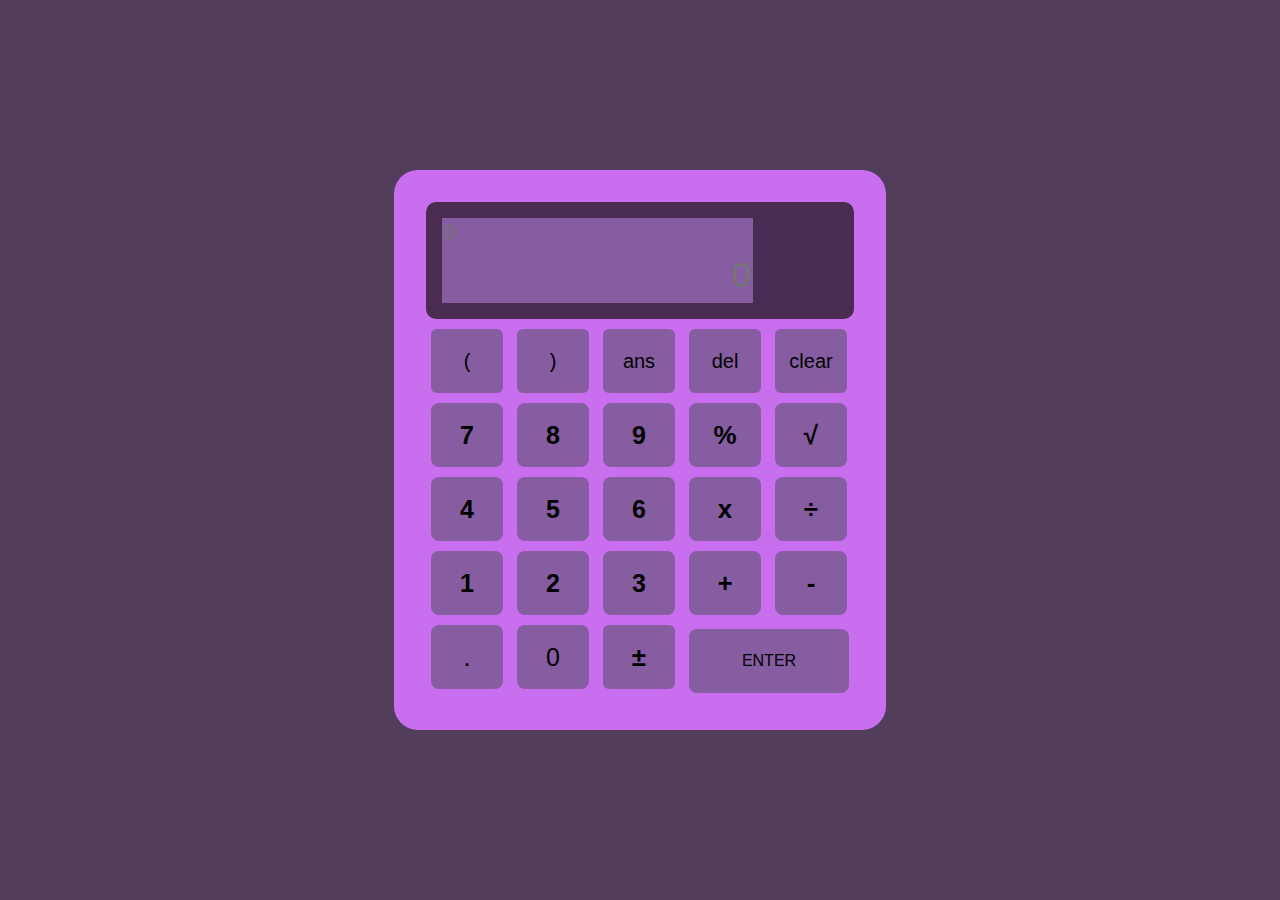
<file: Calculator/index.html>
<!DOCTYPE html>
<html lang="en">
<head>
    <meta charset="UTF-8">
    <meta http-equiv="X-UA-Compatible" content="IE=edge">
    <meta name="viewport" content="width=device-width, initial-scale=1.0">
    <title>Calculator</title>
    <link rel="stylesheet" href="style.css">
</head>
<body>
    <div class="container">
        <div class="display">
            <div class="display1">
                <input id="screen" type="text" placeholder="0" disabled>
            </div>
            <div class="display2">
                <input id="answer" type="text" placeholder="0" disabled>
            </div>
        </div>
        <div class="row">
            <button class="button btn">(</button>
            <button class="button btn">)</button>
            <button class="btn"onclick="ans()">ans</button>
            <button class="btn" onclick="del()">del</button>
            <button class="btn" onclick="clr()">clear</button>
        </div>
        <div class="row">
            <button class="button"><strong>7</strong></button>
            <button class="button"><strong>8</strong></button>
            <button class="button"><strong>9</strong></button>
            <button class="button size">%</button>
            <button class="button size" onclick="sqrt()">√</button>
        </div>
        <div class="row">
            <button class="button"><strong>4</strong></button>
            <button class="button"><strong>5</strong></button>
            <button class="button"><strong>6</strong></button>
            <button class="button size">x</button>
            <button class="button size">&divide;</button>
        </div>   
        <div class="row">
            <button class="button"><strong>1</strong></button>
            <button class="button"><strong>2</strong></button>
            <button class="button"><strong>3</strong></button>
            <button class="button size">+</button>
            <button class="button size">-</button>
        </div>   
        <div class="row">
            <button class="button">.</button>
            <button class="button">0</button>
            <button class="btn size" onclick="plusminus()">±</button>
            <button class="enter">ENTER</button>
        </div>   
    </div>
    <script src="script.js"></script>
</body>
</html>
</file>
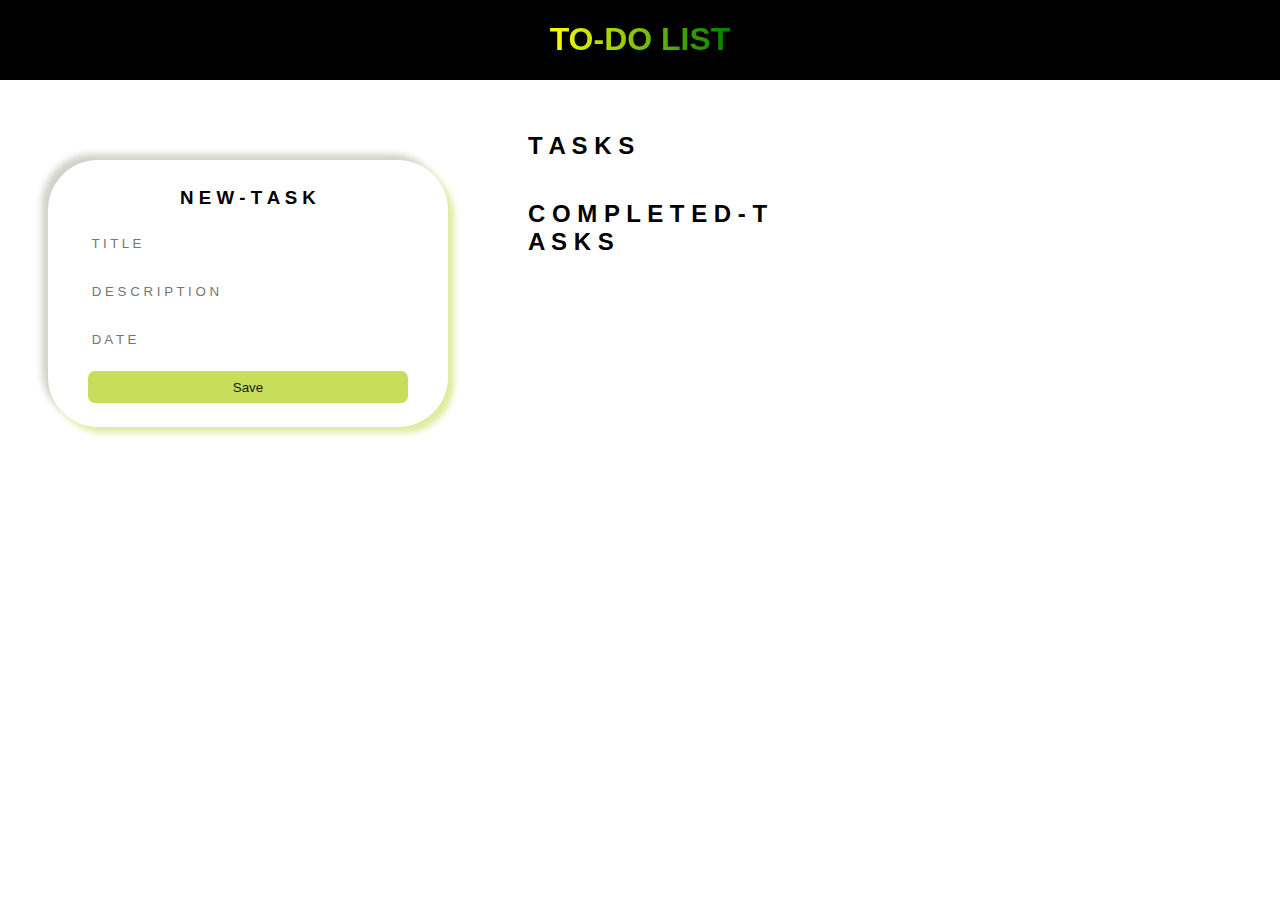
<file: To Do List/todo.html>
<!DOCTYPE html>
<html lang="en">
<head>
    <meta charset="UTF-8">
    <meta http-equiv="X-UA-Compatible" content="IE=edge">
    <meta name="viewport" content="width=device-width, initial-scale=1.0">
    <title>ToDo</title>
    <link rel="stylesheet" href="todostyle.css">
    <link rel="stylesheet" href="todoutils.css">
</head>
<body>
    <header class="center ">
         <h1 class="multicolor-text">
           TO-DO LIST
         </h1>
    </header>
    <main class="flex">
        <section class="flex-child"> 
            <div id="new-task">
                <form id="new-task-form">
                    <h3 class="center"> N E W - T A S K </h3>
                    <input type="text" id="new-task-title" placeholder=" T I T L E" required>
                    <input type="text" placeholder=" D E S C R I P T I O N" id="new-task-desc" required>
                    <input type="text" onfocus="(this.type='date')"name="new-date" id="new-task-date"  placeholder=" D A T E" required>
                     <input type="submit" class="submit" value="Save">
                </form>
            </div>
        </section>
        <section class="task-list flex-child">
			<section class="task-list">
                <h2>T A S K S</h2>
                <table id="table">
                    <tr class="hide" id="task_head">
                        <th>TITLE</th>
                        <th>DESCRIPTION</th>
                        <th>TIME</th>
                        <th>DELETE</th>
                        <TH>COMPLETE</TH>
                    </tr>
                    <!-- <tr>
                        <td>TITLE</td>
                        <td>DESCRIPTION</td>
                        <td>TIME</td>
                        <td><button class="delete del">Delete</button></td>
                        <td><button class="complete">Complete</button></td>
                    </tr> -->
                </table>
                <h2>C O M P L E T E D -  T A S K S</h2>
                <table id="complete-tab">
                    <tr class="hide" id="complete_head" >
                        <th>TITLE</th>
                        <th>DESCRIPTION</th>
                        <th>DELETE</th>
                    </tr>
                </table>
            </section>

    </main>
    <script src="todoscript.js" defer ></script>
</body>
</html>
</file>
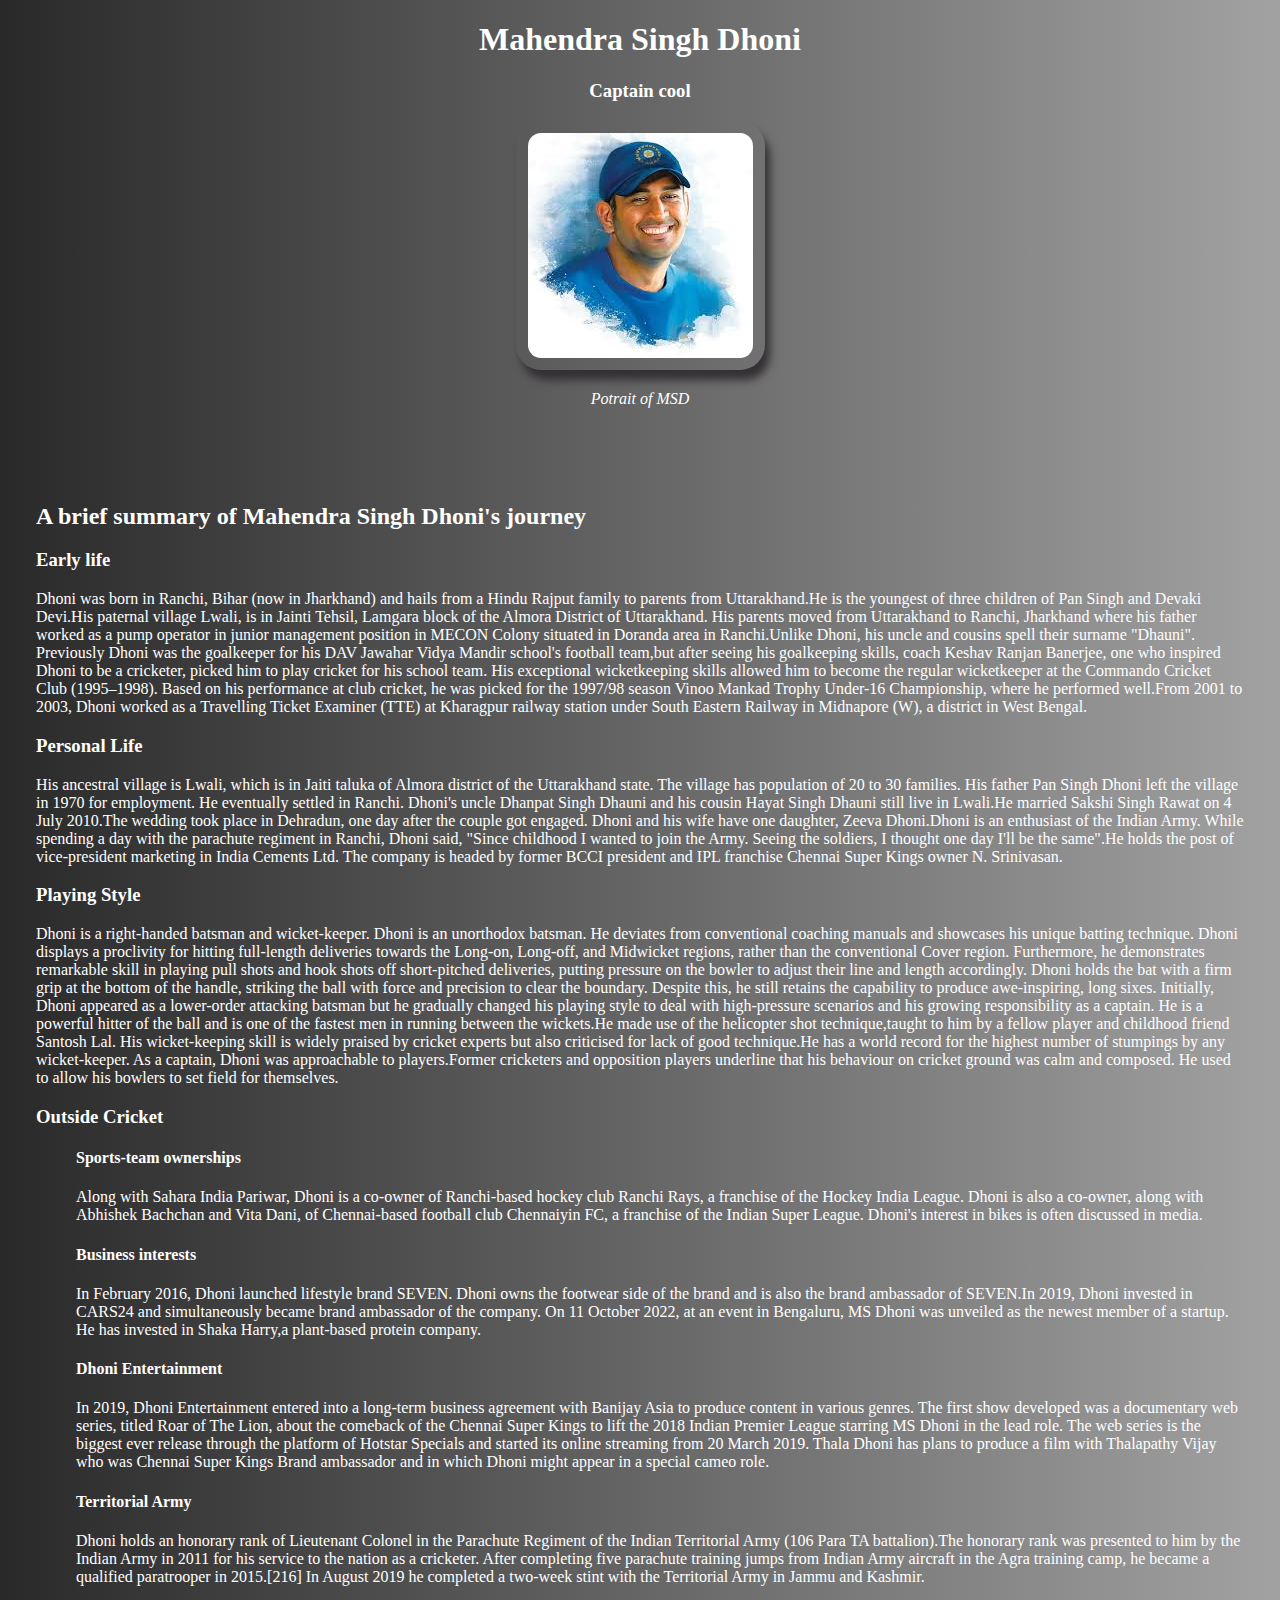
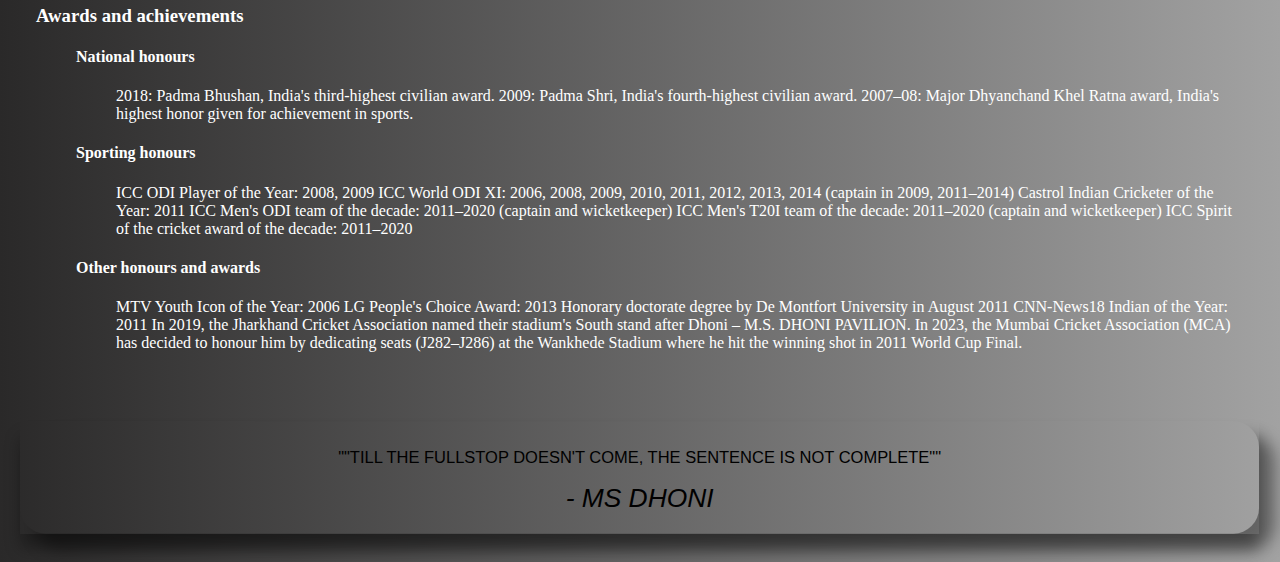
<file: Tribute Page/tribute.html>
<!DOCTYPE html>
<html lang="en">
<head>
    <meta charset="UTF-8">
    <meta http-equiv="X-UA-Compatible" content="IE=edge">
    <meta name="viewport" content="width=device-width, initial-scale=1.0">
    <title>Tribute Page</title>
    <link rel="stylesheet" href="tributestyle.css">
</head>
<body>
    <head>
            <h1 class="title"> Mahendra Singh Dhoni </h1>
            <h3 class="sub-title">Captain cool</h3>
            <figure>
          
                <img src="dhoni.jpg" alt="Dhoni Image" class="image">
                <figcaption class="figcaption"><i>Potrait of MSD</i></figcaption>
            </figure>
    </head>
    <main>
        <section>
            <h2>A brief summary of  Mahendra Singh Dhoni's journey</h2>
            <div>
                <h3>Early life</h3>
                <p>
                    Dhoni was born in Ranchi, Bihar (now in Jharkhand) and hails from a Hindu Rajput family to parents from Uttarakhand.He is the youngest of three children of Pan Singh and Devaki Devi.His paternal village Lwali, is in Jainti Tehsil, Lamgara block of the Almora District of Uttarakhand.
                    His parents moved from Uttarakhand to Ranchi, Jharkhand where his father worked as a pump operator in junior management position in MECON Colony situated in Doranda area in Ranchi.Unlike Dhoni, his uncle and cousins spell their surname "Dhauni".
                    Previously Dhoni was the goalkeeper for his DAV Jawahar Vidya Mandir school's football team,but after seeing his goalkeeping skills, coach Keshav Ranjan Banerjee, one who inspired Dhoni to be a cricketer, picked him to play cricket for his school team.
                    His exceptional wicketkeeping skills allowed him to become the regular wicketkeeper at the Commando Cricket Club (1995–1998). Based on his performance at club cricket, he was picked for the 1997/98 season Vinoo Mankad Trophy Under-16 Championship, where he performed well.From 2001 to 2003, Dhoni worked as a Travelling Ticket Examiner (TTE) at Kharagpur railway station under South Eastern Railway in Midnapore (W), a district in West Bengal.
                </p>
            </div>
            <div>
                <h3>Personal Life</h3>
                <p>
                    His ancestral village is Lwali, which is in Jaiti taluka of Almora district of the Uttarakhand state. The village has population of 20 to 30 families. His father Pan Singh Dhoni left the village in 1970 for employment. 
                    He eventually settled in Ranchi. Dhoni's uncle Dhanpat Singh Dhauni and his cousin Hayat Singh Dhauni still live in Lwali.He married Sakshi Singh Rawat on 4 July 2010.The wedding took place in Dehradun, one day after the couple got engaged.
                    Dhoni and his wife have one daughter, Zeeva Dhoni.Dhoni is an enthusiast of the Indian Army. While spending a day with the parachute regiment in Ranchi, Dhoni said, "Since childhood I wanted to join the Army. 
                    Seeing the soldiers, I thought one day I'll be the same".He holds the post of vice-president marketing in India Cements Ltd. The company is headed by former BCCI president and IPL franchise Chennai Super Kings owner N. Srinivasan.
                </p>
            </div>
            <div>
                <h3>Playing Style</h3>
                <p>
                    Dhoni is a right-handed batsman and wicket-keeper. Dhoni is an unorthodox batsman. He deviates from conventional coaching manuals and showcases his unique batting technique. 
                    Dhoni displays a proclivity for hitting full-length deliveries towards the Long-on, Long-off, and Midwicket regions, rather than the conventional Cover region. 
                    Furthermore, he demonstrates remarkable skill in playing pull shots and hook shots off short-pitched deliveries, putting pressure on the bowler to adjust their line and length accordingly. 
                    Dhoni holds the bat with a firm grip at the bottom of the handle, striking the ball with force and precision to clear the boundary. Despite this, he still retains the capability to produce awe-inspiring, long sixes.

                    Initially, Dhoni appeared as a lower-order attacking batsman but he gradually changed his playing style to deal with high-pressure scenarios and his growing responsibility as a captain. 
                    He is a powerful hitter of the ball and is one of the fastest men in running between the wickets.He made use of the helicopter shot technique,taught to him by a fellow player and childhood friend Santosh Lal.
                    His wicket-keeping skill is widely praised by cricket experts but also criticised for lack of good technique.He has a world record for the highest number of stumpings by any wicket-keeper.
                    As a captain, Dhoni was approachable to players.Former cricketers and opposition players underline that his behaviour on cricket ground was calm and composed. He used to allow his bowlers to set field for themselves.
                </p>
            </div>
            <div>
                <h3>Outside Cricket</h3>
                <ul>
                    <h4>Sports-team ownerships</h4>
                    <p>
                        Along with Sahara India Pariwar, Dhoni is a co-owner of Ranchi-based hockey club Ranchi Rays, a franchise of the Hockey India League.
                        Dhoni is also a co-owner, along with Abhishek Bachchan and Vita Dani, of Chennai-based football club Chennaiyin FC, a franchise of the Indian Super League.
                        Dhoni's interest in bikes is often discussed in media.
                    </p>
                    <h4>Business interests</h4>
                    <p>
                        In February 2016, Dhoni launched lifestyle brand SEVEN. Dhoni owns the footwear side of the brand and is also the brand ambassador of SEVEN.In 2019, Dhoni invested in CARS24 and simultaneously became brand ambassador of the company.
                        On 11 October 2022, at an event in Bengaluru, MS Dhoni was unveiled as the newest member of a startup. He has invested in Shaka Harry,a plant-based protein company.
                    </p>
                    <h4>Dhoni Entertainment</h4>
                    <p>
                        In 2019, Dhoni Entertainment entered into a long-term business agreement with Banijay Asia to produce content in various genres.
                        The first show developed was a documentary web series, titled Roar of The Lion, about the comeback of the Chennai Super Kings to lift the 2018 Indian Premier League starring MS Dhoni in the lead role.
                        The web series is the biggest ever release through the platform of Hotstar Specials and started its online streaming from 20 March 2019.
                        Thala Dhoni has plans to produce a film with Thalapathy Vijay who was Chennai Super Kings Brand ambassador and in which Dhoni might appear in a special cameo role.
                    </p>
                    <h4>Territorial Army</h4>
                    <p>
                        Dhoni holds an honorary rank of Lieutenant Colonel in the Parachute Regiment of the Indian Territorial Army (106 Para TA battalion).The honorary rank was presented to him by the Indian Army in 2011 for his service to the nation as a cricketer.
                        After completing five parachute training jumps from Indian Army aircraft in the Agra training camp, he became a qualified paratrooper in 2015.[216] In August 2019 he completed a two-week stint with the Territorial Army in Jammu and Kashmir.
                    </p>
                    </ul>
            </div>
            <div>
                <h3>Awards and achievements</h3>
                <ul>
                    <h4>National honours</h4>
                    <ul>
                        2018: Padma Bhushan, India's third-highest civilian award.
                        2009: Padma Shri, India's fourth-highest civilian award.
                        2007–08: Major Dhyanchand Khel Ratna award, India's highest honor given for achievement in sports.
                    </ul>
                    <h4>Sporting honours</h4>
                    <ul>
                        ICC ODI Player of the Year: 2008, 2009
                        ICC World ODI XI: 2006, 2008, 2009, 2010, 2011, 2012, 2013, 2014 (captain in 2009, 2011–2014)
                        Castrol Indian Cricketer of the Year: 2011
                        ICC Men's ODI team of the decade: 2011–2020 (captain and wicketkeeper)
                        ICC Men's T20I team of the decade: 2011–2020 (captain and wicketkeeper)
                        ICC Spirit of the cricket award of the decade: 2011–2020
                    </ul>
                    <h4>Other honours and awards</h4>
                    <ul>
                        MTV Youth Icon of the Year: 2006
                        LG People's Choice Award: 2013
                        Honorary doctorate degree by De Montfort University in August 2011
                        CNN-News18 Indian of the Year: 2011
                        In 2019, the Jharkhand Cricket Association named their stadium's South stand after Dhoni – M.S. DHONI PAVILION.
                        In 2023, the Mumbai Cricket Association (MCA) has decided to honour him by dedicating seats (J282–J286) at the Wankhede Stadium where he hit the winning shot in 2011 World Cup Final.
                    </ul>
                </ul>
            </div>
        </section>
        <blockquote class="lift-animation" cite="https://tanvi-gadhiya7.medium.com/in-a-gentle-way-you-can-shake-the-world-mahatma-gandhi-he-4de151cbba58">
            <p>""TILL THE FULLSTOP DOESN'T COME, THE SENTENCE IS NOT COMPLETE""</p>
            <cite>- MS DHONI</cite>
            </blockquote>
    </main>
</body>
</html>
</file>
<file: Calculator/style.css>
@import url('https://fonts.googleapis.com/css2?family=Poppins:wght@300;400;500;600;700&family=Ubuntu:wght@300;400;500;700&display=swap');
body{
   padding: 0;
   margin: 0;
   display: flex;
   justify-content: center;
   font-family: 'Poppins', sans-serif;
   align-items: center;
   min-height: 100vh;    
   background: rgb(82, 61, 91);
}
.container{
    background-color: rgb(200, 110, 239);
    padding: 2rem;
    border-radius: 1.5rem;
}
.button{
    width: 4.5rem;
    height: 4rem;
    font-size: 25px;
    border: none;
    outline: none;
    margin: 5px;
    border-radius: 8px;
    font-style: bold;
    background-color: rgb(134, 93, 160);
}
.btn{
    width: 4.5rem;
    height: 4rem;
    font-size : 20px;
    border: none;
    outline: none;
    margin: 5px;
    border-radius: 6px;
    color: black;
    background-color: rgb(134, 93, 160);
}
.size{
    font-size: 26px;
    font-weight: bolder;
    color: black;
    background-color: rgb(134, 93, 160);
}
.enter{
    width: 10rem;
    height: 4rem;
    font-size: 16px;
    border: none;
    outline: none;
    margin: 5px; 
    background-color: rgb(134, 93, 160);
    color: black;
    border-radius: 8px;
}
.display{
    background-color: rgb(74, 44, 83);
    border-radius: 10px;
    padding: 1rem;
    margin-bottom: 5px;
}
.display1 #screen{
    background: rgb(134, 93, 160);
    width: 24vw;
    height: 3vh;
    font-size: 20px;
    border: none;
    outline: none;
}
.display2 #answer{
    background:rgb(134, 93, 160);
    width: 24vw;
    height: 6vh;
    font-size: 35px;
    text-align: right;
    border: none;
    outline: none;
}
</file>
<file: To Do List/todostyle.css>
body{
    box-sizing: border-box;
    margin: 0;
    padding: 0;
    font-family: Arial, Helvetica, sans-serif;
}
header{
   background: rgb(0, 0, 0)
}

.multicolor-text {
    text-align: center;
    background: linear-gradient(to left,
            green,
            yellow);
    -webkit-background-clip: text;
    color: transparent;
}
#new-task-form{
    margin-top: 5rem;
    padding: 0.5rem;
    border-radius: 50px;
    box-shadow:  6px 6px 6px #e0eb9f,  -6px -6px 6px rgba(73, 84, 44, 0.26);
}
#new-task-form input ,#new-task-form button {
    display: block;
    margin: 1rem 2rem;
    width: 20rem;
    height: 2rem;
    padding: 0;
    border: none;
}
input ,button{
    display: block;
    margin: 1rem 2rem;
}
input:hover,button:hover{
    border-bottom: 1px solid balck;
}
textarea{
    display: block;
    margin: 1rem 2rem;
    width: 20rem;
}
.task-list {
	padding: 1rem;
}

.task-list h3 {
	font-size: 1.5rem;
	font-weight: 300;
	color: var(--grey);
	margin : 0 4.5rem;
}
.task-list input, .task-list button{
    appearance: none;
	border: none;
	outline: none;
	background: none;
}
#tasks .task {
	display: flex;
	justify-content: space-between;
	background-color: var(--darkest);
	padding: 1rem;
	border-radius: 1rem;
	margin-bottom: 1rem;
}
.task .content {
	flex: 1 1 0%;
	display: flex;
}
.task .actions {
	display: flex;
	margin: 0 -0.5rem;
}
#table {
  
    border-collapse: collapse;
    width: 180%;
    border-radius: 7px;
  }
  
  #table td, #table th {
    border: 1px solid #ddd;
    padding: 0.5rem;
  }
  
  #table tr:nth-child(even){
    background-color: #f2f2f2;
}
  
  #table tr:hover {
    background-color: #ddd;
}
  
  #table th {
    padding-left: 12px;
    padding-top: 12px;
    padding-bottom: 12px;
    text-align: left;
    background-color: rgb(184, 215, 8);
    color: white;
  }
  .delete{
    color: crimson;
    border-radius: 7px;
  }
 .delete:hover{
    cursor: pointer;
    background: crimson;
    color: rgb(255, 232, 232);
  }
  .complete {
	color: rgb(184, 215, 8);
    border-radius: 7px;
}
.complete:hover{
    cursor: pointer;
    background: rgb(101, 245, 5);
    color: rgb(0, 0, 0);
}
.comtitle{
    font-size: 2rem;
    border: 1px solid black;
    padding: 1rem;
}
.comdel{
    color: rgb(184, 215, 8);
    border-radius: 7px;
}

#complete-tab{
    border-collapse: collapse;
    width: 180%;
  }
  
  #complete-tab td, #complete-tab th {
    border: 1px solid #ddd;
    padding: 0.5rem;
  }
  
  #complete-tab tr:nth-child(even){
    background-color: #f2f2f2;
}
  
 #complete-tab tr:hover {
    background-color: #ddd;
}
  
#complete-tab th {
    padding-left: 12px;
    padding-top: 12px;
    padding-bottom: 12px;
    text-align: left;
    background-color: rgb(184, 215, 8);
    color: white;
  }
.submit{
    background-color: rgb(199, 221, 91);
    color: rgb(25,25,25);
    border-radius: 7px;
    border: none;
    outline:none
}
</file>
<file: To Do List/todoutils.css>
.center{
    display: flex;
    justify-content: center;
    align-items: center;
}
.flex{
    display: flex;
}
.flex-child {
    flex: 0.3;
} 
.flex-child:first-child {
    margin-right: 3rem;
    margin-left: 3rem;
} 
.size{
    font-size: 1rem;
}
.hide{
    display: none;
}
.unhide{
   display: contents;
}
</file>
<file: Tribute Page/tributestyle.css>
body{
   margin: 0;
   padding: 0;
   box-sizing: border-box;
   background: linear-gradient(to left, rgb(162, 162, 162),rgb(42, 41, 41));
   color:white
}
.title{
    text-align: center;
}
.sub-title{
    text-align: center;
}
.image{
    display: block;
    max-width: 100%;
    height: auto;
    margin: 0 auto;
    border-radius: 25px;
    box-shadow: 5px 10px 8px rgb(52, 49, 52);
    padding: 1%;
}
.figcaption{
    text-align: center;
    margin-top: 20px;
}
section {
    padding: 25px 25px;  
    margin: 11px;  
    margin-top: 50px;  
}
blockquote {
    text-align: center;
    font-family: Special Elite, sans-serif;
    font-size: 1rem;
    background-color: ghostwhite;
    color: black;
    margin: 30px 3% 0 3%;
    padding: 10px 0% 20px 0%;
    max-width: 100%;
    height: auto;
    border-radius: 25px;
    background: url(https://i.pinimg.com/originals/10/f9/44/10f944389ace361ae00a3fc6b7b16e9e.jpg)
    }
cite {
    font-family: Noto Sans JP, sans-serif;
    font-size: 1.6rem;
    }
.lift-animation {
    box-shadow: 0 1px 2px rgba(0, 0, 0, 0.322);
    -webkit-transition: all 0.6s cubic-bezier(0.165, 0.84, 0.44, 1);
    transition: all 0.6s cubic-bezier(0.165, 0.84, 0.44, 1);
    margin-bottom: 30px;
    }
.lift-animation::after {
    content: "";
    position: absolute;
    z-index: -1;
    top: 0;
    left: 0;
    width: 100%;
    height: 100%;
    box-shadow: 0 15px 15px rgba(0, 0, 0, 0.322); opacity: 0;
    -webkit-transition: all 0.6s cubic-bezier(0.165, 0.84, 0.44, 1);
    transition: all 0.6s cubic-bezier(0.165, 0.84, 0.44, 1);
    }
.lift-animation:hover {
    box-shadow: 15px 15px 15px rgba(0, 0, 0, 0.377);
    -webkit-transform: scale(1.03, 1.03);
    transform: scale(1.03, 1.03);
    }
.lift-animation:hover::after {
    opacity: 1;
    }
iframe{
  display: block;
  margin: auto;
  padding: auto;
}
</file>
